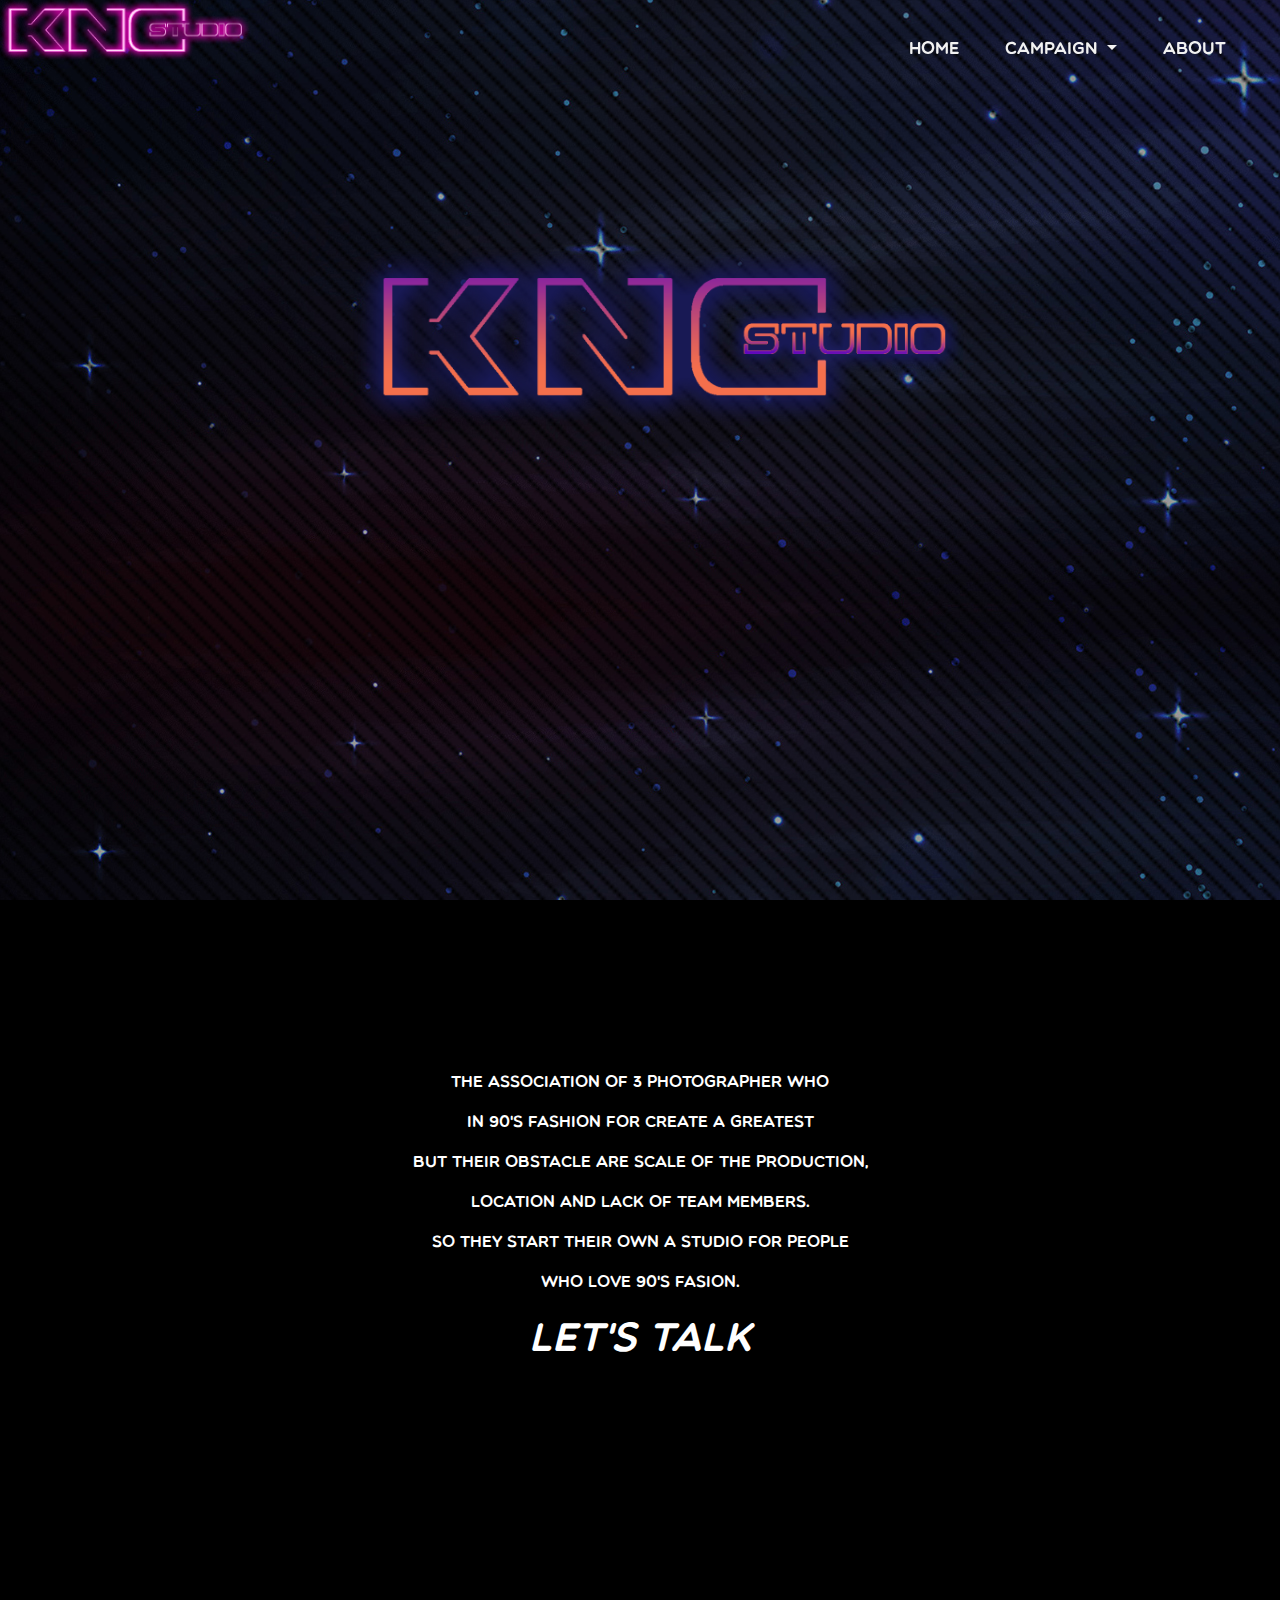
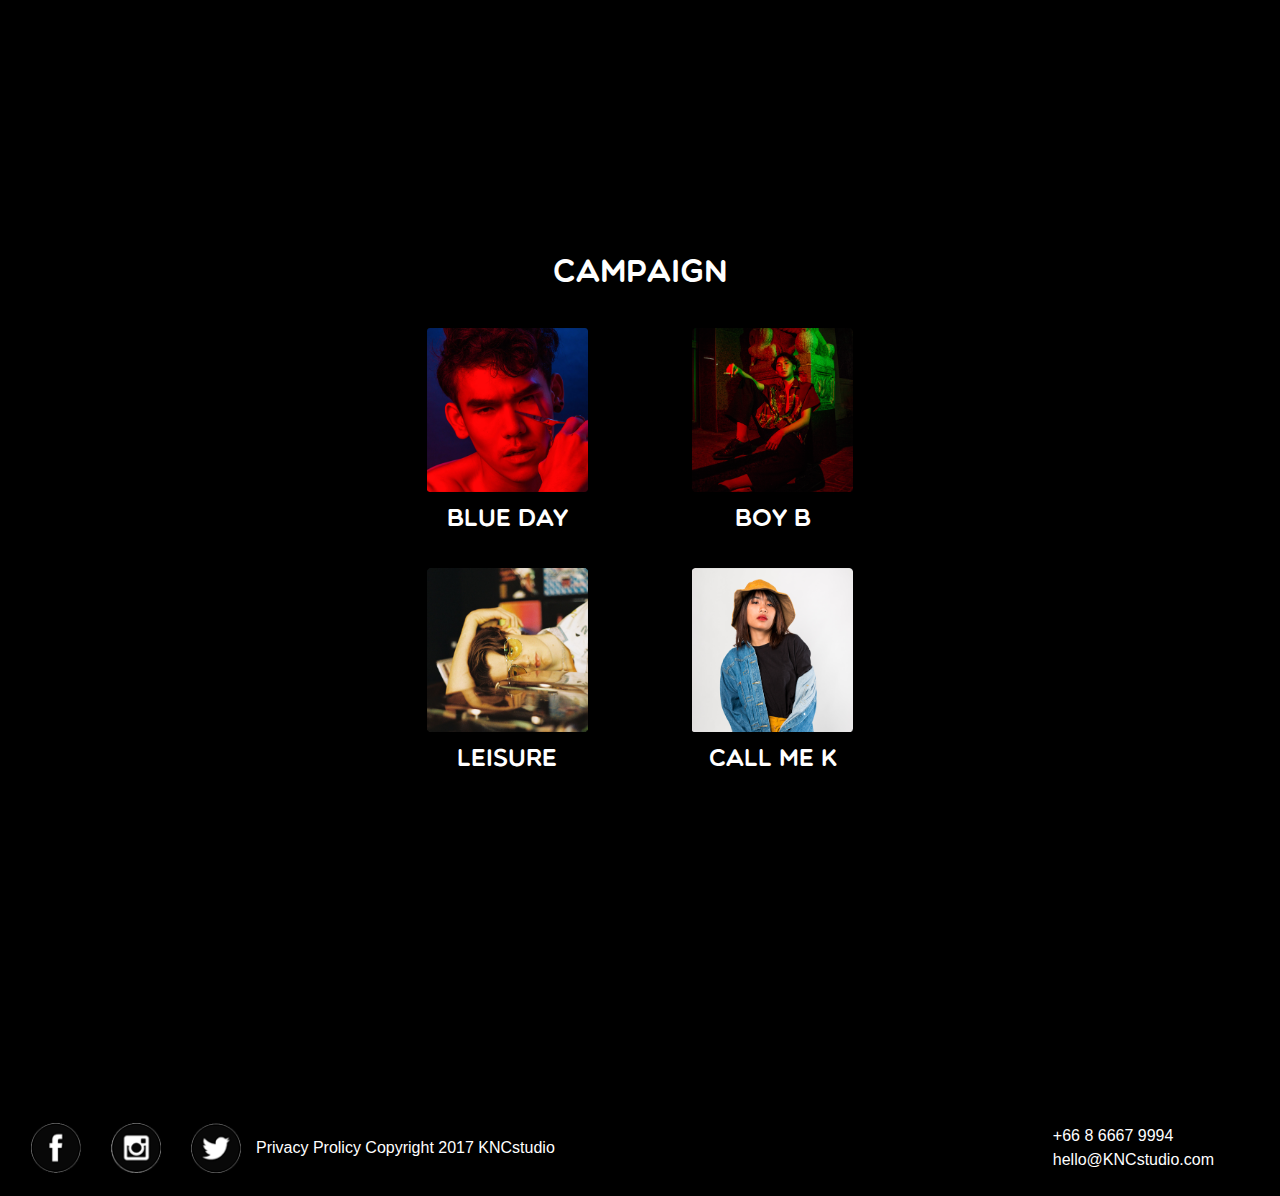
<file: index.html>
<!DOCTYPE html>
<html>
<head>
	<meta charset="utf-8">
	<title>KnC Studio</title>
	<meta name="viewport" content="width=device-width, initial-scale=1.0, maximum-scale=1.0" />
	<link rel="stylesheet" href="css/main.css">
	<link href="css/bootstrap.min.css" rel="stylesheet">
	<link rel="stylesheet" type="text/css" href="bar.css">
	<link rel="stylesheet" type="text/css" href="footer.css">
	<link rel="stylesheet" type="text/css" href="index.css">
	<script src="js/vendor/modernizr-2.7.1.min.js"></script>
</head>

<body class="loading">

	<div id="preload">
		<img src="home-img/bg.jpg">
		<img src="home-img/bg2.jpg">
		<img src="home-img/bg3.jpg">
	</div>

	<main>
		<section id="slide-1" class="homeSlide">
			<div class="bcg">
				<div class="hsContainer" align="center">
					<img src="home-img/logo.png" class="home-logo">
				</div>
			</div>
		</section>

		<section id="slide-2" class="homeSlide">
			<div class="bcg">
				<div class="hsContainer" align="center">
					<div class="slide2-container">
						<p class="home-text">the association of 3 photographer who </p>
						<p class="home-text">in 90's fashion for create a greatest </p>
						<p class="home-text">but their obstacle are scale of the production, </p>
						<p class="home-text">location and lack of team members.</p>
						<p class="home-text">so they start their own a studio for people </p>
						<p class="home-text">who love 90's fasion.</p>
						<p class="head-text">LET'S TALK</p>
					</div>
				</div>
			</div>
		</section>

		<section id="slide-3" class="homeSlide">
			<div class="bcg">
				<div class="hsContainer" align="center">
				<div class="dec" id="dec1"></div>
					<div class="slide3-container">
						<div class="neon">CAMPAIGN</div>
						<a href="gallary/gallery2.html"><div class="img-card">
							<img class="card-img-top" src="home-img/without.png" alt="Card image cap" >
							<p class="card-text" style="text-align: center;">BLUE DAY</p>
						</div></a>
						<a href="gallary/gallery4.html"><div class="img-card">
							<img class="card-img-top" src="home-img/Boy B.png" alt="Card image cap">
							<p class="card-text" style="text-align: center;">BOY B</p>
						</div></a>
						<br>
						<a href="gallary/gallery1.html"><div class="img-card">
							<img class="card-img-top" src="home-img/leisure.png" alt="Card image cap" >
							<p class="card-text" style="text-align: center;">LEISURE</p>
						</div></a>
						<a href="gallary/gallery3.html"><div class="img-card" >
							<img class="card-img-top" src="home-img/cell me K.png" alt="Card image cap" >
							<p class="card-text" style="text-align: center;">CALL ME K</p>
						</div></a>
					</div>
				</div>

			</div>
		</section>

	</main>

	<div class="bar">
		<nav class="navbar navbar-expand">
			<div class="collapse navbar-collapse" id="navbarSupportedContent">
			<a href="index.html"><div class="click"></div></a>
				<ul class="navbar-nav mr-auto">
				</ul>
				<ul class="navbar-nav mr-right">
					<li class="nav-item">
						<a class="nav-link" href="index.html">Home<span class="sr-only">(current)</span></a>
					</li>
					<li class="nav-item dropdown">
						<a class="nav-link dropdown-toggle" href="#" id="navbarDropdown" role="button" data-toggle="dropdown" aria-haspopup="true" aria-expanded="false">
							Campaign
						</a>
						<div class="dropdown-menu">
							<a class="dropdown-item" href="gallary/gallery2.html" style="color: black;">BLUE&nbsp;DAY</a>
							<a class="dropdown-item" href="gallary/gallery4.html" style="color: black;">BOYS&nbsp;B</a>
							<a class="dropdown-item" href="gallary/gallery1.html" style="color: black;">LEISURE PROJECT</a>
							<a class="dropdown-item" href="gallary/gallery3.html" style="color: black;">CALL&nbsp;ME&nbsp;K</a>
						</div>
					</li>
					<li class="nav-item">
						<a class="nav-link" href="about.html">about <span class="sr-only">(current)</span></a>
					</li>
				</ul>
			</div>
			</nav>
		</div> 

		<div class="copyright">
			<nav class="navbar navbar-expand" style="background-color: black; Color: white;">
				<a href="https://www.facebook.com/kncStudiophoto/"><img src="about-img/FB.png" class="footer-img"></a>
				<a href="https://www.instagram.com/knc_studio/"><img src="about-img/ig.png" class="footer-img" ></a>
				<a href="https://twitter.com/kncstudiophoto"><img src="about-img/twitter.png" class="footer-img"></a>
				<div class="footer-text">Privacy Prolicy Copyright 2017 KNCstudio</div>
				<div class="collapse navbar-collapse" id="navbarSupportedContent">
					<ul class="navbar-nav mr-auto">
					</ul>
					<ul class="navbar-nav mr-right" id="footer-right">
					<div class="footer-text">
						+66 8 6667 9994<br>
						hello@KNCstudio.com
						</div>
					</ul>
				</div>
			</nav>
		</div>

		<script src="js/jquery.min.js"></script>
		<script>window.jQuery || document.write('<script src="js/vendor/jquery-1.9.1.min.js"><\/script>')</script>
		<script src="js/imagesloaded.js"></script>
		<script src="js/skrollr.js"></script>
		<script src="js/_main.js"></script>
		<script src="https://ajax.googleapis.com/ajax/libs/jquery/1.12.4/jquery.min.js"></script>
		<script src="js/popper.min.js"></script>
		<script src="js/bootstrap.min.js"></script> 

	</body>
	</html>
</file>
<file: css/main.css>
/* ==========================================================================
   Parallax Scroll
   ========================================================================== */
body, html {
    margin: 0;
	height: 100%;
    width: 100%;
	background-color: #000000;
}

.no-js {
	padding-top: 106px;
}

.loading {
	background: url('../img/ico_loading.gif') no-repeat center center;
}

section {
	opacity: 0;
}

.loaded section,
.no-js section {
	opacity: 1;
	transition: opacity 300ms ease-out;
}

main {
	overflow-x: hidden;
}

#preload {
	width: 1px;
	height: 1px;
	overflow: hidden;
	position: absolute;
	top: 0;
	left: 0;
}
.bcg {
	background-position: center center;
	background-repeat: no-repeat;
	background-attachment: fixed;
	background-size: cover;
	height: 100%;
	width: 100%;
}

.hsContainer {
	width: 100%;
	height: 100%;
	overflow: hidden;
	position: relative;
}


/* Slide 1 */
#slide-1 .bcg {background-image:url('../home-img/bg.jpg')}
#slide-1 .hsContent {
	top: auto;
}

/* Slide 2 */
#slide-2 .bcg {background-image:url('../home-img/bg2.jpg')}
#slide-2 .hsContent {
	margin-left: -450px;
	top: auto;
}

/* Slide 3 */
#slide-3 .bcg {background-image:url('../home-img/bg3.jpg')}
#slide-3 .hsContent {
	margin-left: -239px;
}
	#slide-3 h2 {
		color: #f2ead6;
		background-color: rgba(0,0,0,0.6);
	}
</file>
<file: bar.css>
.bar {
	background-color: rgba(0,0,0,0);
	position: fixed;
	background-image: url("home-img/logo2.png");
	background-size: 250px 60px;
	background-repeat: no-repeat;
	top: 0;
	height: 80px;
	width: 100%;
}

.bar a {
	display: block;
	color: #f2f2f2;
	text-align: center;
	font-family: colorfont;
	padding: 14px 16px;
	text-decoration: none;
	font-size: 17px;
	margin-right: 30px;
	margin-top: 15px;
}
/*
.bar2 {
	background-color: rgba(0,0,0,0);
	position: fixed;
	background-image: url("home-img/logo2.png");
	background-size: 200px 50px;
	background-repeat: no-repeat;
	top: 0;
	height: 80px;
	width: 100%;
}

.bar2 a {
	display: block;
	color: #f2f2f2;
	text-align: center;
	font-family: colorfont;
	padding: 10px 10px;
	text-decoration: none;
	font-size: 13px;
	margin-right: 25px;
	margin-top: 10px;
}*/

.click{
	position: absolute;
	top: 0;
	padding: 0;
	height: 60px;
	width: 200px;
	background-color: rgba(0,0,0,0);
}


@media (max-width: 421px){

	.bar a, .bar2 a{
		padding: 0px 0px;
		font-size: 10px;
		margin-right: 0px;
		margin-top: 0px;
	}

}

@media (max-width: 550px){
	.bar , .bar2{
		background-size: 0px 0px;
	}
	.click{
		display: none;
	}
}
</file>
<file: footer.css>
.copyright{
	width: 100%;
	height: 40px;
	background-color: black;
}

.footer-img{
	width: 50px;
	margin: 15px;
}

.footer-text{
	font-size: 1em;
}

#footer-right{
	margin-right: 50px; 
}

@media (max-width: 421px){

.copyright{
		width: 100%;
		height: 10%;
		background-color: black;
	}

	.footer-img{
		margin: 5px;
		width: 25px;
	}

	.footer-text{
		font-size: 0.5em;
	}

	#footer-right{
		margin-right: 20px; 
	}
}
</file>
<file: index.css>
@font-face{
	font-family: colorfont;
	src: url("Multicolore_0.otf");
}

body, html{
	margin: 0;
	width: 100%;
	height: 100%;
}

*{
	transition: all .3s;
}

.home-logo{
	position: relative;
	top: 19%;
	width: 60%;
}


.neon{
	position: relative;
	text-align: center;
	width: 200px;
	font-size: 2em;
	top: 50px;
	background-color: black; 
	margin-bottom: 50px;
	font-family: colorfont;
	color: #fff;
	border-radius: 5px;
	animation: neon 1s ease-in-out infinite alternate;
}


@keyframes neon {
	from {
		text-shadow: 0 0 5px #fff, 0 0 10px #fff, 0 0 15px #fff, 0 0 20px #FF1177, 0 0 25px #FF1177, 0 0 30px #FF1177, 0 0 35px #FF1177, 0 0 40px #FF1177;
		box-shadow: 0 0 5px #fff, 0 0 10px #fff, 0 0 15px #fff, 0 0 20px #228DFF, 0 0 25px #228DFF, 0 0 30px #228DFF, 0 0 35px #228DFF, 0 0 40px #228DFF;
	}
	to {
		text-shadow: 0 0 0px #fff, 0 0 3px #fff, 0 0 6px #fff, 0 0 9px #FF1177, 0 0 12px #FF1177, 0 0 15px #FF1177, 0 0 18px #FF1177, 0 0 21px #FF1177;
		box-shadow: 0 0 0px #fff, 0 0 3px #fff, 0 0 6px #fff, 0 0 9px #228DFF, 0 0 12px #228DFF, 0 0 15px #228DFF, 0 0 18px #228DFF, 0 0 21px #228DFF;
	}
}
.img-card{
	width: 18%; 
	display: inline-block;
	margin-right: 50px; 
	margin-left: 50px;
	margin-top: 30px; 
}

.card-img-top{
	transition: 0.3s;
	cursor: pointer;
}
.card-img-top:hover{
	transform: scale(1.1);
	opacity: 0.8;
}

.card-text{
	font-family: colorfont;
	color: #fff;
	animation: neon2 1s ease-in-out infinite alternate;
	font-size: 1.5em;
	padding-top: 10px;
}

@keyframes neon2 {
	from {
		text-shadow: 0 0 5px #fff, 0 0 10px #fff, 0 0 15px #fff, 0 0 20px #FF1177, 0 0 25px #FF1177, 0 0 30px #FF1177, 0 0 35px #FF1177, 0 0 40px #FF1177;
	}
	to {
		text-shadow: 0 0 0px #fff, 0 0 3px #fff, 0 0 6px #fff, 0 0 9px #FF1177, 0 0 12px #FF1177, 0 0 15px #FF1177, 0 0 18px #FF1177, 0 0 21px #FF1177;
	}
}

.home-text{
	font-family: colorfont;
	font-size: 1.5em;
	color: white;
}

.head-text{
	font-family: colorfont;
	font-size: 3em;
	color: white;
	font-style: italic;
}

.slide2-container{
	position: relative;
	top: 19%;
}

.slide3-container{
	position: relative;
	background-color: rgba(0,0,0,.9);
	width: 70%;
	height: 100%;
}

/* Responsive */
@media (max-width: 1280px){
	.home-text{
	font-size: 1em;
}

.head-text{
	font-size: 2.5em;
	
}

@media (max-width: 1024px){
	.home-logo{
		position: relative;
		top: 35%;
		width: 80%;
	}
}

@media (max-width: 421px){

	.home-logo{
		position: relative;
		top: 35%;
		width: 80%;
	}
	.home-text{
		font-size: 0.8em;
		color: white;
	}

	.head-text{
		font-size: 2em;
		color: white;
		font-style: italic;
	}

	.neon{
		position: relative;
		text-align: center;
		width: 120px;
		font-size: 1em;
		top: 50px;
		background-color: black; 
		margin-bottom: 50px;
		font-family: colorfont;
		color: #fff;
		border-radius: 2px;
		animation: neon 1s ease-in-out infinite alternate;
	}
	.slide2-container{
		position: relative;
		top: 18%;
	}

	.slide3-container{
		position: relative;
		background-color: rgba(0,0,0,.9);
		width: 100%;
		height: 100%;
	}

	.card-text{
		font-family: colorfont;
		color: #fff;
		animation: neon2 1s ease-in-out infinite alternate;
		font-size: 0.5em;
		padding-top: 10px;
	}

	.img-card{
		width: 30%; 
		display: inline-block;
		margin-right: 20px; 
		margin-left: 20px;
		margin-top: 30px; 
	}
}
</file>
